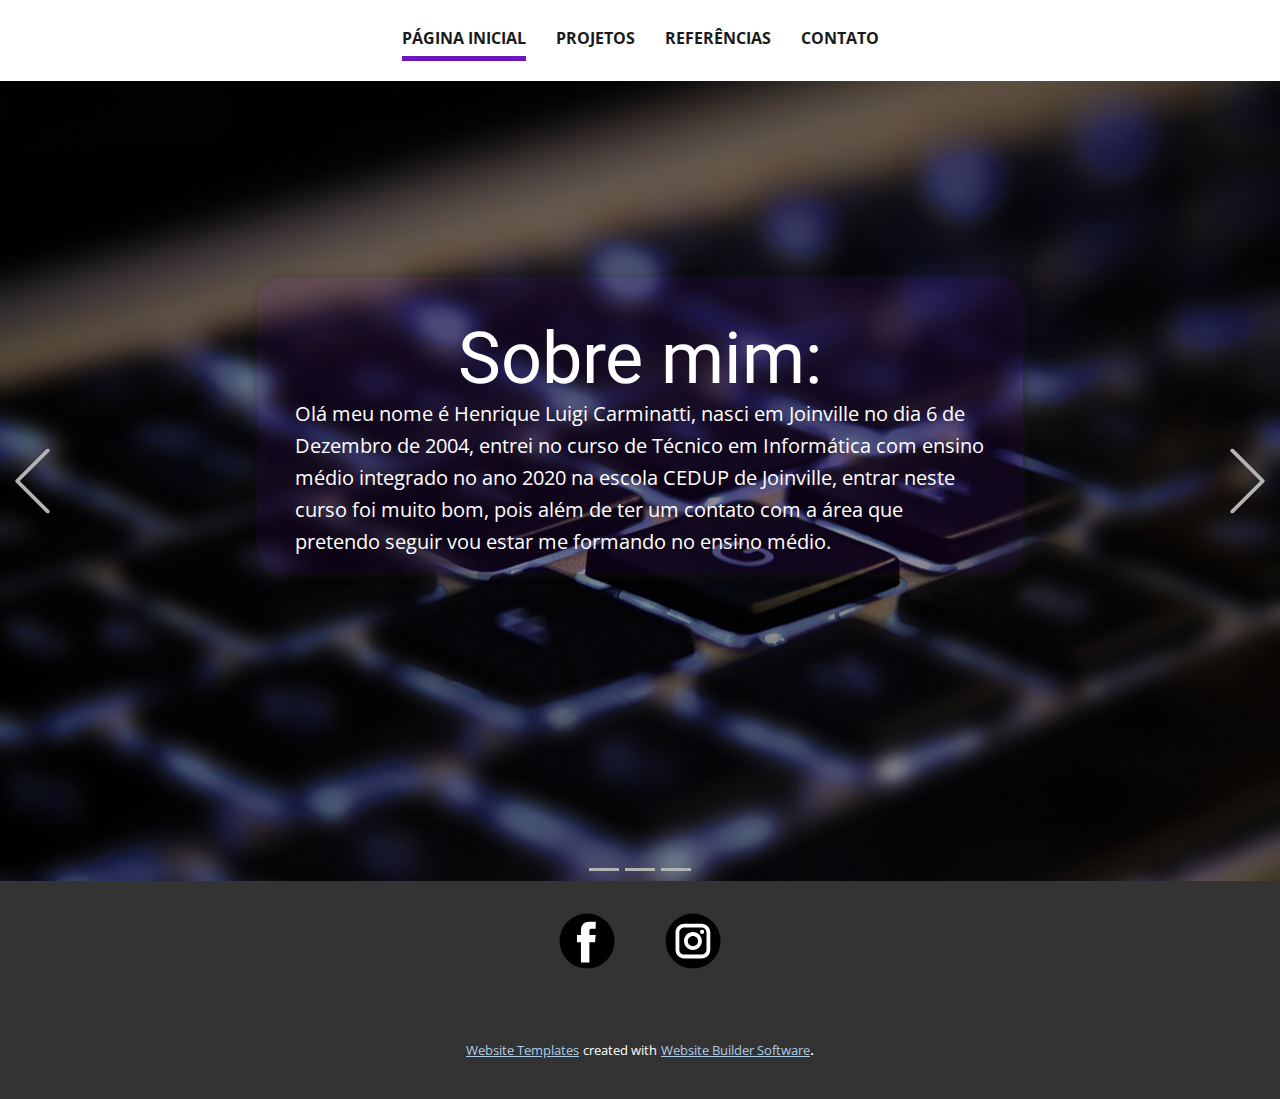
<file: index.html>
<!DOCTYPE html>
<html style="font-size: 16px;" lang="pt"><head>
    <meta name="viewport" content="width=device-width, initial-scale=1.0">
    <meta charset="utf-8">
    <meta name="keywords" content="Sobre mim:, Aonde estudei?, Aonde moro?">
    <meta name="description" content="">
    <title>Página Inicial</title>
    <link rel="stylesheet" href="nicepage.css" media="screen">
<link rel="stylesheet" href="Página-Inicial.css" media="screen">
    <script class="u-script" type="text/javascript" src="jquery.js" defer=""></script>
    <script class="u-script" type="text/javascript" src="nicepage.js" defer=""></script>
    <meta name="generator" content="Nicepage 4.19.3, nicepage.com">
    <link id="u-theme-google-font" rel="stylesheet" href="https://fonts.googleapis.com/css?family=Roboto:100,100i,300,300i,400,400i,500,500i,700,700i,900,900i|Open+Sans:300,300i,400,400i,500,500i,600,600i,700,700i,800,800i">
    
    
    <script type="application/ld+json">{
		"@context": "http://schema.org",
		"@type": "Organization",
		"name": "",
		"sameAs": [
				"https://www.facebook.com/isaac.graper.9",
				"https://www.instagram.com/ilyyzaac/"
		]
}</script>
    <meta name="theme-color" content="#478ac9">
    <meta property="og:title" content="Página Inicial">
    <meta property="og:type" content="website">
  </head>
  <body data-home-page="Página-Inicial.html" data-home-page-title="Página Inicial" class="u-body u-xl-mode" data-lang="pt"><header class="u-clearfix u-header u-header" id="sec-ac06"><div class="u-clearfix u-sheet u-valign-middle u-sheet-1">
        <nav class="u-menu u-menu-one-level u-offcanvas u-menu-1">
          <div class="menu-collapse" style="font-size: 1rem; letter-spacing: 0px; font-weight: 700; text-transform: uppercase;">
            <a class="u-button-style u-custom-active-border-color u-custom-border u-custom-border-color u-custom-borders u-custom-hover-border-color u-custom-left-right-menu-spacing u-custom-padding-bottom u-custom-text-active-color u-custom-text-color u-custom-text-hover-color u-custom-top-bottom-menu-spacing u-nav-link u-text-active-palette-1-base u-text-hover-palette-2-base" href="#">
              <svg class="u-svg-link" viewBox="0 0 24 24"><use xmlns:xlink="http://www.w3.org/1999/xlink" xlink:href="#menu-hamburger"></use></svg>
              <svg class="u-svg-content" version="1.1" id="menu-hamburger" viewBox="0 0 16 16" x="0px" y="0px" xmlns:xlink="http://www.w3.org/1999/xlink" xmlns="http://www.w3.org/2000/svg"><g><rect y="1" width="16" height="2"></rect><rect y="7" width="16" height="2"></rect><rect y="13" width="16" height="2"></rect>
</g></svg>
            </a>
          </div>
          <div class="u-custom-menu u-nav-container">
            <ul class="u-nav u-spacing-30 u-unstyled u-nav-1"><li class="u-nav-item"><a class="u-border-5 u-border-active-custom-color-2 u-border-hover-custom-color-2 u-border-no-left u-border-no-right u-border-no-top u-button-style u-nav-link u-text-active-grey-90 u-text-grey-90 u-text-hover-grey-90" href="Página-Inicial.html" style="padding: 10px 0px;">Página Inicial</a>
</li><li class="u-nav-item"><a class="u-border-5 u-border-active-custom-color-2 u-border-hover-custom-color-2 u-border-no-left u-border-no-right u-border-no-top u-button-style u-nav-link u-text-active-grey-90 u-text-grey-90 u-text-hover-grey-90" href="Projetos.html" style="padding: 10px 0px;">Projetos</a>
</li><li class="u-nav-item"><a class="u-border-5 u-border-active-custom-color-2 u-border-hover-custom-color-2 u-border-no-left u-border-no-right u-border-no-top u-button-style u-nav-link u-text-active-grey-90 u-text-grey-90 u-text-hover-grey-90" href="Referências.html" style="padding: 10px 0px;">Referências</a>
</li><li class="u-nav-item"><a class="u-border-5 u-border-active-custom-color-2 u-border-hover-custom-color-2 u-border-no-left u-border-no-right u-border-no-top u-button-style u-nav-link u-text-active-grey-90 u-text-grey-90 u-text-hover-grey-90" href="Contato.html" style="padding: 10px 0px;">Contato</a>
</li></ul>
          </div>
          <div class="u-custom-menu u-nav-container-collapse">
            <div class="u-black u-container-style u-inner-container-layout u-opacity u-opacity-95 u-sidenav">
              <div class="u-inner-container-layout u-sidenav-overflow">
                <div class="u-menu-close"></div>
                <ul class="u-align-center u-nav u-popupmenu-items u-unstyled u-nav-2"><li class="u-nav-item"><a class="u-button-style u-nav-link" href="Página-Inicial.html">Página Inicial</a>
</li><li class="u-nav-item"><a class="u-button-style u-nav-link" href="Projetos.html">Projetos</a>
</li><li class="u-nav-item"><a class="u-button-style u-nav-link" href="Referências.html">Referências</a>
</li><li class="u-nav-item"><a class="u-button-style u-nav-link" href="Contato.html">Contato</a>
</li></ul>
              </div>
            </div>
            <div class="u-black u-menu-overlay u-opacity u-opacity-70"></div>
          </div>
        </nav>
      </div></header>
    <section class="u-carousel u-slide u-block-dad3-1" id="carousel_ca0e" data-interval="5000" data-u-ride="carousel">
      <ol class="u-absolute-hcenter u-carousel-indicators u-block-dad3-2">
        <li data-u-target="#carousel_ca0e" class="u-active u-grey-30" data-u-slide-to="0"></li>
        <li data-u-target="#carousel_ca0e" class="u-grey-30" data-u-slide-to="1"></li>
        <li data-u-target="#carousel_ca0e" class="u-grey-30" data-u-slide-to="2"></li>
      </ol>
      <div class="u-carousel-inner" role="listbox">
        <div class="u-active u-align-center u-carousel-item u-clearfix u-image u-shading u-section-1-1" src="" data-image-width="1280" data-image-height="853">
          <div class="u-clearfix u-sheet u-valign-middle-xs u-sheet-1">
            <div class="u-container-style u-custom-color-2 u-expanded-width-xs u-group u-opacity u-opacity-10 u-radius-25 u-shape-round u-group-1">
              <div class="u-container-layout u-container-layout-1">
                <h1 class="u-text u-text-default u-title u-text-1">Sobre mim:</h1>
                <p class="u-align-justify-xs u-large-text u-text u-text-variant u-text-2">Olá meu nome é Henrique Luigi Carminatti, nasci em Joinville no dia 6 de Dezembro de 2004, entrei no curso de Técnico em Informática com ensino médio integrado no ano 2020 na escola CEDUP de Joinville, entrar neste curso foi muito bom, pois além de ter um contato com a área que pretendo seguir vou estar me formando no ensino médio.</p>
              </div>
            </div>
          </div>
        </div>
        <div class="u-align-center u-carousel-item u-clearfix u-image u-shading u-section-1-2" src="" data-image-width="1280" data-image-height="854">
          <div class="u-clearfix u-sheet u-valign-middle-xs u-sheet-1">
            <div class="u-container-style u-group u-opacity u-opacity-15 u-palette-1-dark-1 u-radius-25 u-shape-round u-group-1">
              <div class="u-container-layout u-container-layout-1">
                <h1 class="u-text u-text-default u-title u-text-1">Aonde estudei?</h1>
                <p class="u-align-justify-xs u-large-text u-text u-text-variant u-text-2">Atualmente estou cursando Informática na escola técnica CEDUP, com término previsto para dezembro de 2022, onde logo após o término pretendo continuar seguindo na área.</p>
              </div>
            </div>
          </div>
        </div>
        <div class="u-align-center u-carousel-item u-clearfix u-image u-shading u-section-1-3" src="" data-image-width="1280" data-image-height="854">
          <div class="u-clearfix u-sheet u-sheet-1">
            <div class="u-container-style u-group u-opacity u-opacity-10 u-palette-3-dark-1 u-radius-25 u-shape-round u-group-1">
              <div class="u-container-layout u-container-layout-1">
                <h1 class="u-text u-text-default u-title u-text-1">Aonde moro?</h1>
                <p class="u-align-justify-xs u-large-text u-text u-text-variant u-text-2"> Atualmente resido no Brasil, na cidade de Joinville - Santa Catarina, no bairro Jarivatuba.</p>
              </div>
            </div>
          </div>
        </div>
      </div>
      <a class="u-absolute-vcenter u-carousel-control u-carousel-control-prev u-text-grey-30 u-block-dad3-3" href="#carousel_ca0e" role="button" data-u-slide="prev">
        <span aria-hidden="true">
          <svg class="u-svg-link" viewBox="0 0 477.175 477.175"><path d="M145.188,238.575l215.5-215.5c5.3-5.3,5.3-13.8,0-19.1s-13.8-5.3-19.1,0l-225.1,225.1c-5.3,5.3-5.3,13.8,0,19.1l225.1,225
                    c2.6,2.6,6.1,4,9.5,4s6.9-1.3,9.5-4c5.3-5.3,5.3-13.8,0-19.1L145.188,238.575z"></path></svg>
        </span>
        <span class="sr-only">Previous</span>
      </a>
      <a class="u-absolute-vcenter u-carousel-control u-carousel-control-next u-text-grey-30 u-block-dad3-4" href="#carousel_ca0e" role="button" data-u-slide="next">
        <span aria-hidden="true">
          <svg class="u-svg-link" viewBox="0 0 477.175 477.175"><path d="M360.731,229.075l-225.1-225.1c-5.3-5.3-13.8-5.3-19.1,0s-5.3,13.8,0,19.1l215.5,215.5l-215.5,215.5
                    c-5.3,5.3-5.3,13.8,0,19.1c2.6,2.6,6.1,4,9.5,4c3.4,0,6.9-1.3,9.5-4l225.1-225.1C365.931,242.875,365.931,234.275,360.731,229.075z"></path></svg>
        </span>
        <span class="sr-only">Próximo</span>
      </a>
    </section>
    
    
    <footer class="u-align-center u-clearfix u-footer u-grey-80 u-footer" id="sec-5b18"><div class="u-align-left u-clearfix u-sheet u-valign-middle u-sheet-1">
        <div class="u-social-icons u-spacing-50 u-social-icons-1">
          <a class="u-social-url" title="facebook" target="_blank" href="https://www.facebook.com/henriquelc2018/"><span class="u-icon u-social-facebook u-social-icon u-text-black u-icon-1"><svg class="u-svg-link" preserveAspectRatio="xMidYMin slice" viewBox="0 0 112 112" style=""><use xmlns:xlink="http://www.w3.org/1999/xlink" xlink:href="#svg-17f6"></use></svg><svg class="u-svg-content" viewBox="0 0 112 112" x="0" y="0" id="svg-17f6"><circle fill="currentColor" cx="56.1" cy="56.1" r="55"></circle><path fill="#FFFFFF" d="M73.5,31.6h-9.1c-1.4,0-3.6,0.8-3.6,3.9v8.5h12.6L72,58.3H60.8v40.8H43.9V58.3h-8V43.9h8v-9.2
c0-6.7,3.1-17,17-17h12.5v13.9H73.5z"></path></svg></span>
          </a>
          <a class="u-social-url" title="instagram" target="_blank" href="https://www.instagram.com/henri.carminatti/"><span class="u-icon u-social-icon u-social-instagram u-text-black u-icon-2"><svg class="u-svg-link" preserveAspectRatio="xMidYMin slice" viewBox="0 0 112 112" style=""><use xmlns:xlink="http://www.w3.org/1999/xlink" xlink:href="#svg-9fa8"></use></svg><svg class="u-svg-content" viewBox="0 0 112 112" x="0" y="0" id="svg-9fa8"><circle fill="currentColor" cx="56.1" cy="56.1" r="55"></circle><path fill="#FFFFFF" d="M55.9,38.2c-9.9,0-17.9,8-17.9,17.9C38,66,46,74,55.9,74c9.9,0,17.9-8,17.9-17.9C73.8,46.2,65.8,38.2,55.9,38.2
z M55.9,66.4c-5.7,0-10.3-4.6-10.3-10.3c-0.1-5.7,4.6-10.3,10.3-10.3c5.7,0,10.3,4.6,10.3,10.3C66.2,61.8,61.6,66.4,55.9,66.4z"></path><path fill="#FFFFFF" d="M74.3,33.5c-2.3,0-4.2,1.9-4.2,4.2s1.9,4.2,4.2,4.2s4.2-1.9,4.2-4.2S76.6,33.5,74.3,33.5z"></path><path fill="#FFFFFF" d="M73.1,21.3H38.6c-9.7,0-17.5,7.9-17.5,17.5v34.5c0,9.7,7.9,17.6,17.5,17.6h34.5c9.7,0,17.5-7.9,17.5-17.5V38.8
C90.6,29.1,82.7,21.3,73.1,21.3z M83,73.3c0,5.5-4.5,9.9-9.9,9.9H38.6c-5.5,0-9.9-4.5-9.9-9.9V38.8c0-5.5,4.5-9.9,9.9-9.9h34.5
c5.5,0,9.9,4.5,9.9,9.9V73.3z"></path></svg></span>
          </a>
        </div>
      </div></footer>
    <section class="u-backlink u-clearfix u-grey-80">
      <a class="u-link" href="https://nicepage.com/website-templates" target="_blank">
        <span>Website Templates</span>
      </a>
      <p class="u-text">
        <span>created with</span>
      </p>
      <a class="u-link" href="" target="_blank">
        <span>Website Builder Software</span>
      </a>. 
    </section>
  
</body>
</html>
</file>
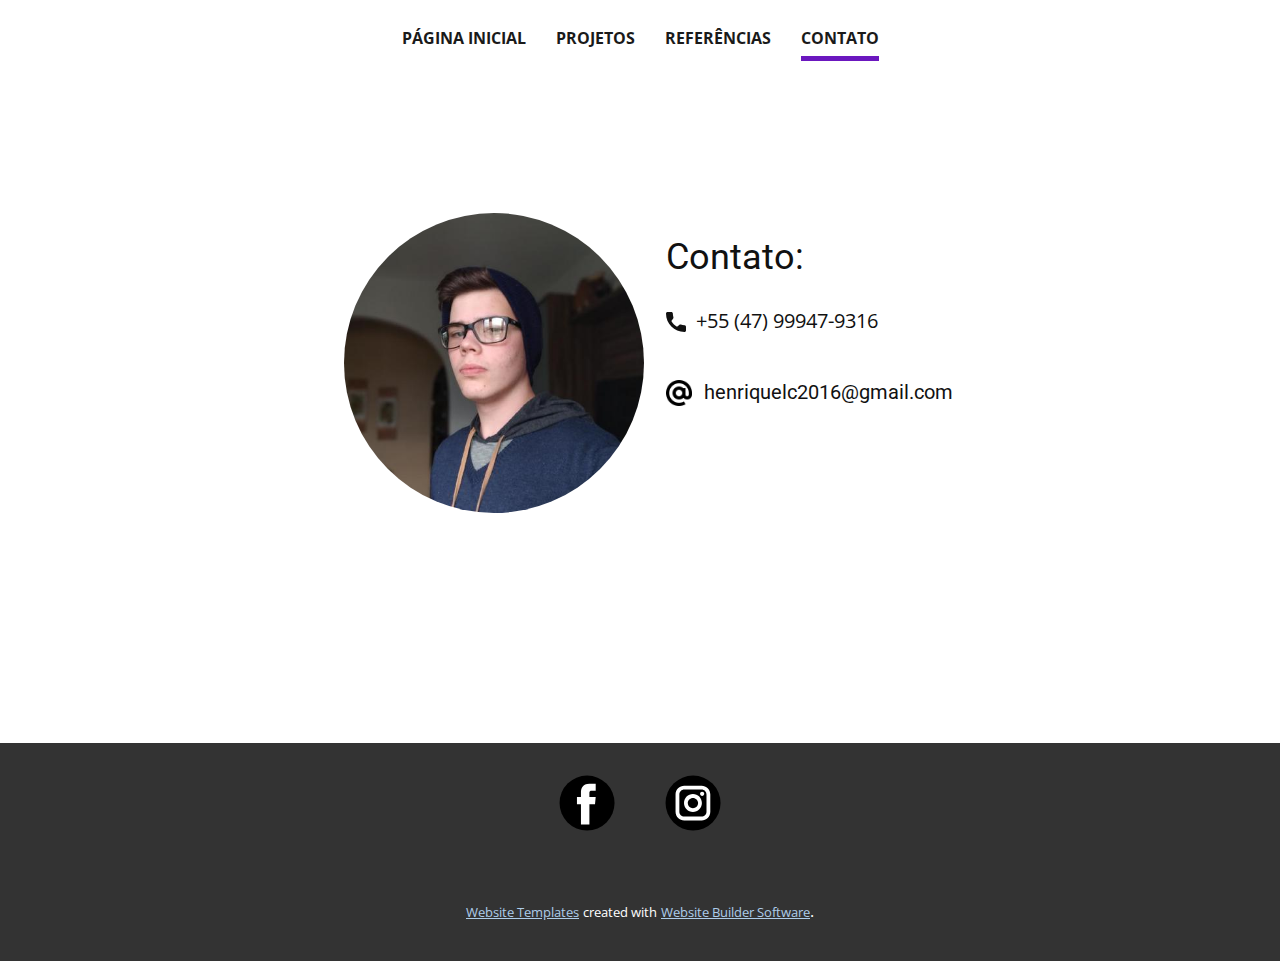
<file: Contato.html>
<!DOCTYPE html>
<html style="font-size: 16px;" lang="pt"><head>
    <meta name="viewport" content="width=device-width, initial-scale=1.0">
    <meta charset="utf-8">
    <meta name="keywords" content="Contato:">
    <meta name="description" content="">
    <title>Contato</title>
    <link rel="stylesheet" href="nicepage.css" media="screen">
<link rel="stylesheet" href="Contato.css" media="screen">
    <script class="u-script" type="text/javascript" src="jquery.js" defer=""></script>
    <script class="u-script" type="text/javascript" src="nicepage.js" defer=""></script>
    <meta name="generator" content="Nicepage 4.19.3, nicepage.com">
    <link id="u-theme-google-font" rel="stylesheet" href="https://fonts.googleapis.com/css?family=Roboto:100,100i,300,300i,400,400i,500,500i,700,700i,900,900i|Open+Sans:300,300i,400,400i,500,500i,600,600i,700,700i,800,800i">
    
    
    <script type="application/ld+json">{
		"@context": "http://schema.org",
		"@type": "Organization",
		"name": "",
		"sameAs": [
				"https://www.facebook.com/isaac.graper.9",
				"https://www.instagram.com/ilyyzaac/"
		]
}</script>
    <meta name="theme-color" content="#478ac9">
    <meta property="og:title" content="Contato">
    <meta property="og:type" content="website">
  </head>
  <body class="u-body u-xl-mode" data-lang="pt"><header class="u-clearfix u-header u-header" id="sec-ac06"><div class="u-clearfix u-sheet u-valign-middle u-sheet-1">
        <nav class="u-menu u-menu-one-level u-offcanvas u-menu-1">
          <div class="menu-collapse" style="font-size: 1rem; letter-spacing: 0px; font-weight: 700; text-transform: uppercase;">
            <a class="u-button-style u-custom-active-border-color u-custom-border u-custom-border-color u-custom-borders u-custom-hover-border-color u-custom-left-right-menu-spacing u-custom-padding-bottom u-custom-text-active-color u-custom-text-color u-custom-text-hover-color u-custom-top-bottom-menu-spacing u-nav-link u-text-active-palette-1-base u-text-hover-palette-2-base" href="#">
              <svg class="u-svg-link" viewBox="0 0 24 24"><use xmlns:xlink="http://www.w3.org/1999/xlink" xlink:href="#menu-hamburger"></use></svg>
              <svg class="u-svg-content" version="1.1" id="menu-hamburger" viewBox="0 0 16 16" x="0px" y="0px" xmlns:xlink="http://www.w3.org/1999/xlink" xmlns="http://www.w3.org/2000/svg"><g><rect y="1" width="16" height="2"></rect><rect y="7" width="16" height="2"></rect><rect y="13" width="16" height="2"></rect>
</g></svg>
            </a>
          </div>
          <div class="u-custom-menu u-nav-container">
            <ul class="u-nav u-spacing-30 u-unstyled u-nav-1"><li class="u-nav-item"><a class="u-border-5 u-border-active-custom-color-2 u-border-hover-custom-color-2 u-border-no-left u-border-no-right u-border-no-top u-button-style u-nav-link u-text-active-grey-90 u-text-grey-90 u-text-hover-grey-90" href="index.html" style="padding: 10px 0px;">Página Inicial</a>
</li><li class="u-nav-item"><a class="u-border-5 u-border-active-custom-color-2 u-border-hover-custom-color-2 u-border-no-left u-border-no-right u-border-no-top u-button-style u-nav-link u-text-active-grey-90 u-text-grey-90 u-text-hover-grey-90" href="Projetos.html" style="padding: 10px 0px;">Projetos</a>
</li><li class="u-nav-item"><a class="u-border-5 u-border-active-custom-color-2 u-border-hover-custom-color-2 u-border-no-left u-border-no-right u-border-no-top u-button-style u-nav-link u-text-active-grey-90 u-text-grey-90 u-text-hover-grey-90" href="Referências.html" style="padding: 10px 0px;">Referências</a>
</li><li class="u-nav-item"><a class="u-border-5 u-border-active-custom-color-2 u-border-hover-custom-color-2 u-border-no-left u-border-no-right u-border-no-top u-button-style u-nav-link u-text-active-grey-90 u-text-grey-90 u-text-hover-grey-90" href="Contato.html" style="padding: 10px 0px;">Contato</a>
</li></ul>
          </div>
          <div class="u-custom-menu u-nav-container-collapse">
            <div class="u-black u-container-style u-inner-container-layout u-opacity u-opacity-95 u-sidenav">
              <div class="u-inner-container-layout u-sidenav-overflow">
                <div class="u-menu-close"></div>
                <ul class="u-align-center u-nav u-popupmenu-items u-unstyled u-nav-2"><li class="u-nav-item"><a class="u-button-style u-nav-link" href="Página-Inicial.html">Página Inicial</a>
</li><li class="u-nav-item"><a class="u-button-style u-nav-link" href="Projetos.html">Projetos</a>
</li><li class="u-nav-item"><a class="u-button-style u-nav-link" href="Referências.html">Referências</a>
</li><li class="u-nav-item"><a class="u-button-style u-nav-link" href="Contato.html">Contato</a>
</li></ul>
              </div>
            </div>
            <div class="u-black u-menu-overlay u-opacity u-opacity-70"></div>
          </div>
        </nav>
      </div></header>
    <section class="u-clearfix u-section-1" id="sec-8177">
      <div class="u-clearfix u-sheet u-sheet-1">
        <div class="u-clearfix u-expanded-width u-gutter-0 u-layout-wrap u-layout-wrap-1">
          <div class="u-layout">
            <div class="u-layout-row">
              <div class="u-align-center u-container-style u-layout-cell u-left-cell u-size-23 u-layout-cell-1">
                <div class="u-container-layout u-valign-middle u-container-layout-1"></div>
              </div>
              <div class="u-align-left u-container-style u-layout-cell u-right-cell u-size-37 u-layout-cell-2">
                <div class="u-container-layout u-container-layout-2">
                  <div alt="" class="u-image u-image-circle u-image-1" src="" data-image-width="1080" data-image-height="1080"></div>
                  <h2 class="u-text u-text-default u-text-1">Contato:</h2>
                  <a href="https://nicepage.com/c/tiles-website-templates" class="u-active-none u-bottom-left-radius-0 u-bottom-right-radius-0 u-btn u-btn-rectangle u-button-style u-hover-none u-none u-radius-0 u-top-left-radius-0 u-top-right-radius-0 u-btn-1"><span class="u-icon"><svg class="u-svg-content" viewBox="0 0 405.333 405.333" x="0px" y="0px" style="width: 1em; height: 1em;"><path d="M373.333,266.88c-25.003,0-49.493-3.904-72.704-11.563c-11.328-3.904-24.192-0.896-31.637,6.699l-46.016,34.752    c-52.8-28.181-86.592-61.952-114.389-114.368l33.813-44.928c8.512-8.512,11.563-20.971,7.915-32.64    C142.592,81.472,138.667,56.96,138.667,32c0-17.643-14.357-32-32-32H32C14.357,0,0,14.357,0,32    c0,205.845,167.488,373.333,373.333,373.333c17.643,0,32-14.357,32-32V298.88C405.333,281.237,390.976,266.88,373.333,266.88z"></path></svg><img></span>&nbsp; +55 (47) 99947-9316
                  </a>
                  <h4 class="u-text u-text-default-lg u-text-default-md u-text-default-xl u-text-2">henriquelc2016@gmail.com</h4> <span class="u-file-icon u-icon u-icon-2"><img src="images/2089136.png" alt=""></span>
                </div>
              </div>
            </div>
          </div>
        </div>
      </div>
    </section>
    
    
    <footer class="u-align-center u-clearfix u-footer u-grey-80 u-footer" id="sec-5b18"><div class="u-align-left u-clearfix u-sheet u-valign-middle u-sheet-1">
        <div class="u-social-icons u-spacing-50 u-social-icons-1">
          <a class="u-social-url" title="facebook" target="_blank" href="https://www.facebook.com/henriquelc2018/"><span class="u-icon u-social-facebook u-social-icon u-text-black u-icon-1"><svg class="u-svg-link" preserveAspectRatio="xMidYMin slice" viewBox="0 0 112 112" style=""><use xmlns:xlink="http://www.w3.org/1999/xlink" xlink:href="#svg-17f6"></use></svg><svg class="u-svg-content" viewBox="0 0 112 112" x="0" y="0" id="svg-17f6"><circle fill="currentColor" cx="56.1" cy="56.1" r="55"></circle><path fill="#FFFFFF" d="M73.5,31.6h-9.1c-1.4,0-3.6,0.8-3.6,3.9v8.5h12.6L72,58.3H60.8v40.8H43.9V58.3h-8V43.9h8v-9.2
c0-6.7,3.1-17,17-17h12.5v13.9H73.5z"></path></svg></span>
          </a>
          <a class="u-social-url" title="instagram" target="_blank" href="https://www.instagram.com/henri.carminatti/"><span class="u-icon u-social-icon u-social-instagram u-text-black u-icon-2"><svg class="u-svg-link" preserveAspectRatio="xMidYMin slice" viewBox="0 0 112 112" style=""><use xmlns:xlink="http://www.w3.org/1999/xlink" xlink:href="#svg-9fa8"></use></svg><svg class="u-svg-content" viewBox="0 0 112 112" x="0" y="0" id="svg-9fa8"><circle fill="currentColor" cx="56.1" cy="56.1" r="55"></circle><path fill="#FFFFFF" d="M55.9,38.2c-9.9,0-17.9,8-17.9,17.9C38,66,46,74,55.9,74c9.9,0,17.9-8,17.9-17.9C73.8,46.2,65.8,38.2,55.9,38.2
z M55.9,66.4c-5.7,0-10.3-4.6-10.3-10.3c-0.1-5.7,4.6-10.3,10.3-10.3c5.7,0,10.3,4.6,10.3,10.3C66.2,61.8,61.6,66.4,55.9,66.4z"></path><path fill="#FFFFFF" d="M74.3,33.5c-2.3,0-4.2,1.9-4.2,4.2s1.9,4.2,4.2,4.2s4.2-1.9,4.2-4.2S76.6,33.5,74.3,33.5z"></path><path fill="#FFFFFF" d="M73.1,21.3H38.6c-9.7,0-17.5,7.9-17.5,17.5v34.5c0,9.7,7.9,17.6,17.5,17.6h34.5c9.7,0,17.5-7.9,17.5-17.5V38.8
C90.6,29.1,82.7,21.3,73.1,21.3z M83,73.3c0,5.5-4.5,9.9-9.9,9.9H38.6c-5.5,0-9.9-4.5-9.9-9.9V38.8c0-5.5,4.5-9.9,9.9-9.9h34.5
c5.5,0,9.9,4.5,9.9,9.9V73.3z"></path></svg></span>
          </a>
        </div>
      </div></footer>
    <section class="u-backlink u-clearfix u-grey-80">
      <a class="u-link" href="https://nicepage.com/website-templates" target="_blank">
        <span>Website Templates</span>
      </a>
      <p class="u-text">
        <span>created with</span>
      </p>
      <a class="u-link" href="" target="_blank">
        <span>Website Builder Software</span>
      </a>. 
    </section>
  
</body></html>
</file>
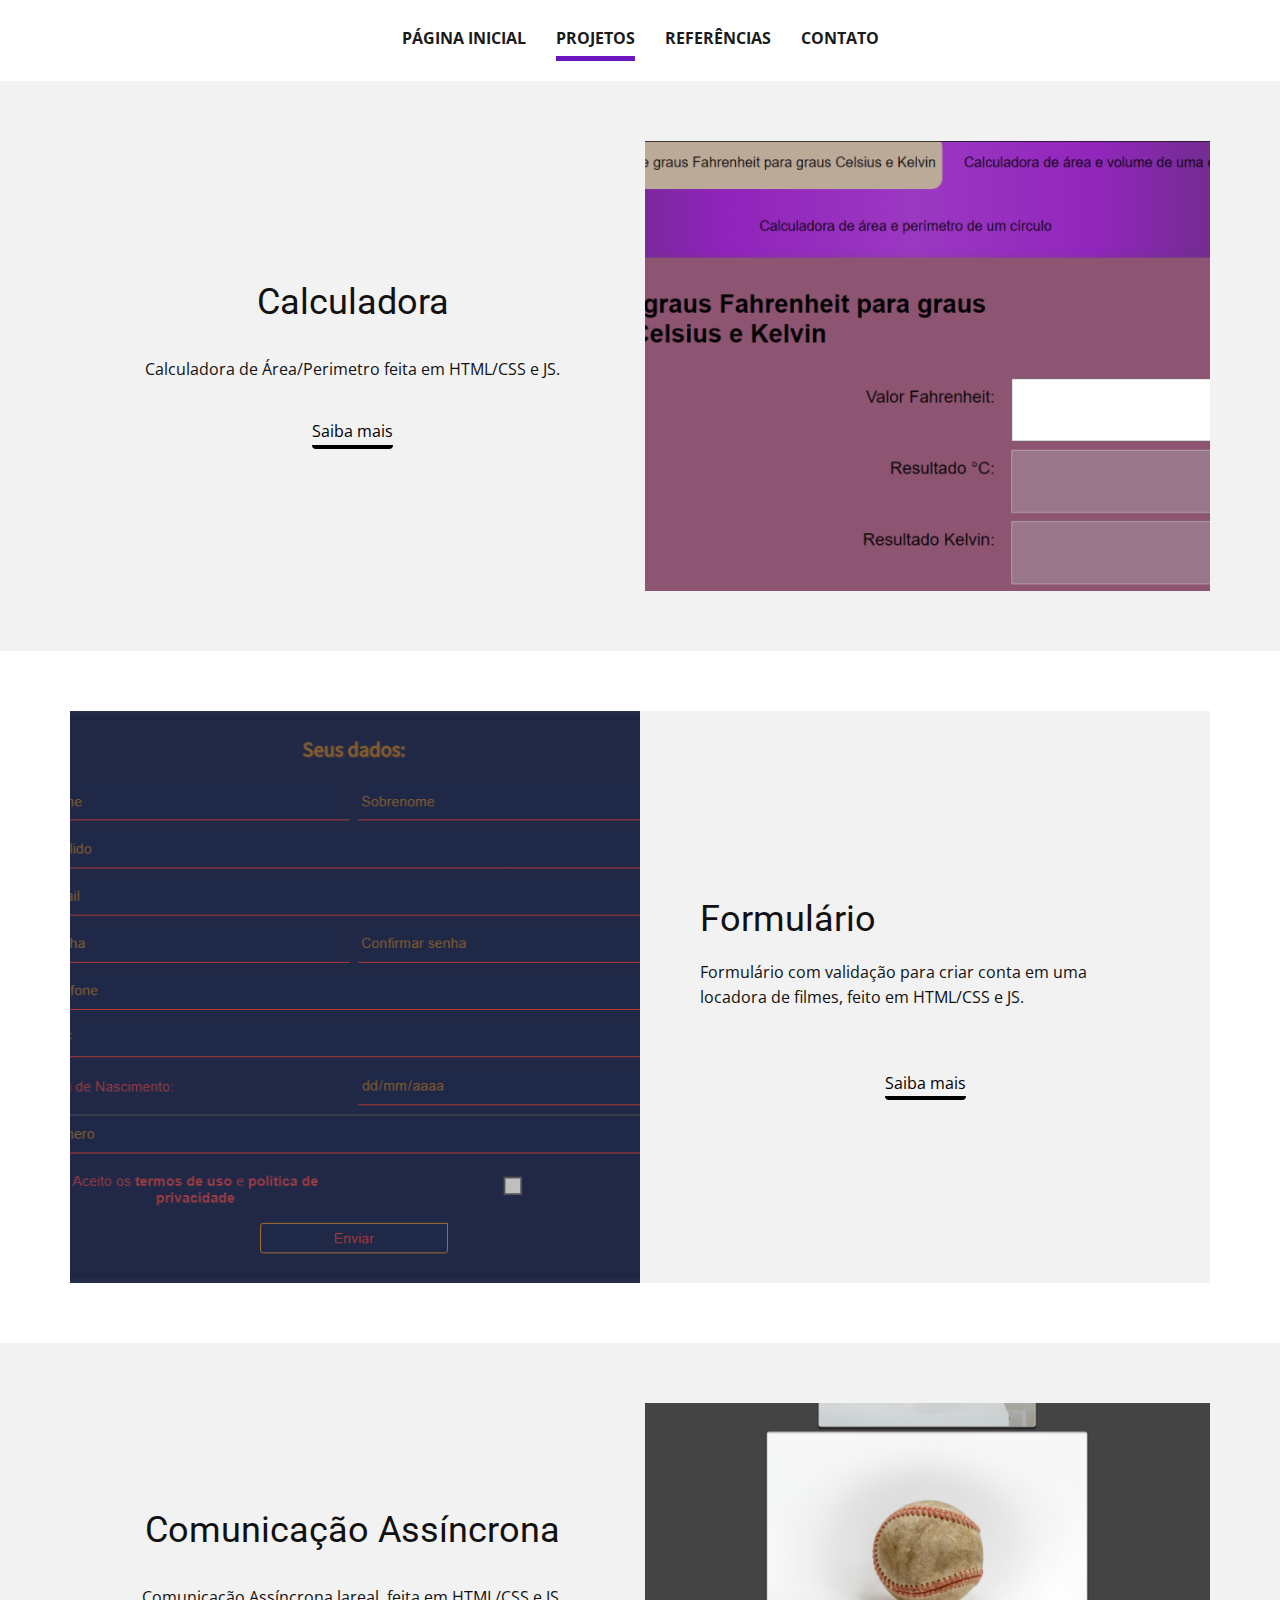
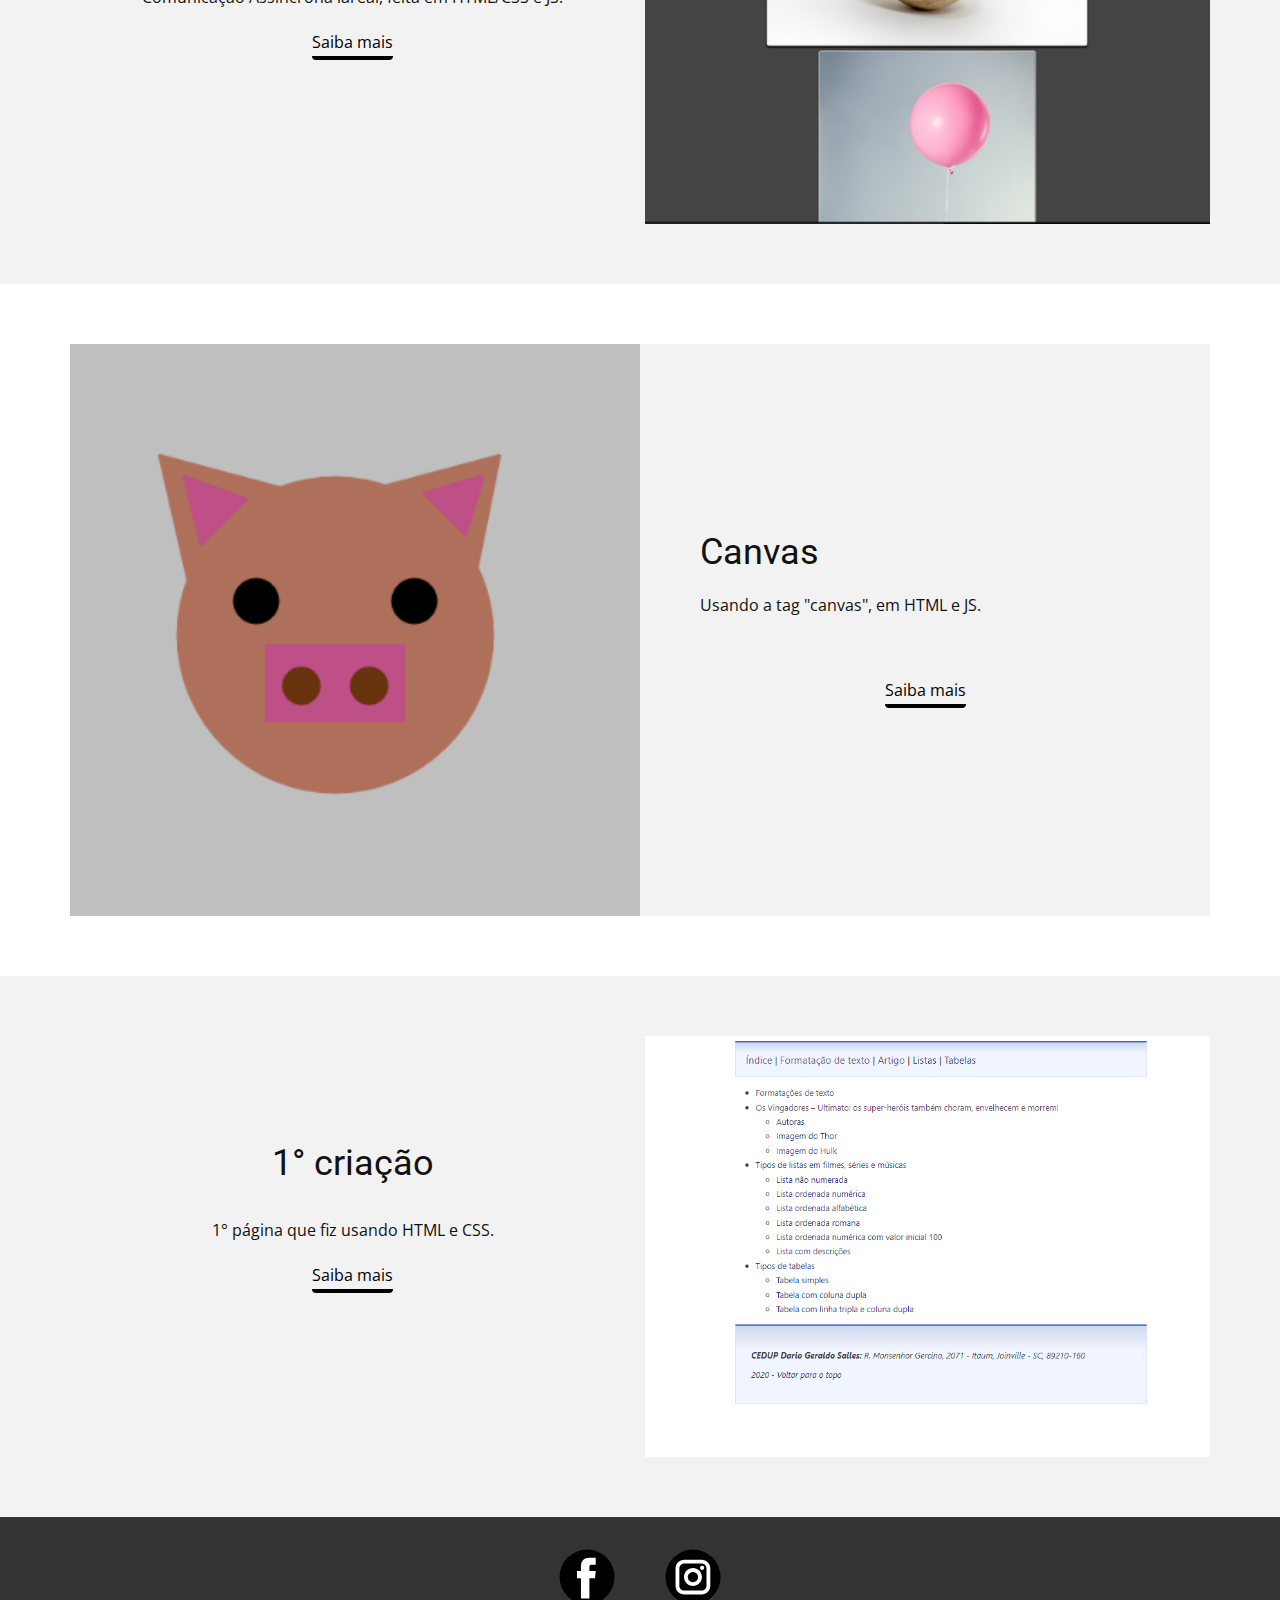
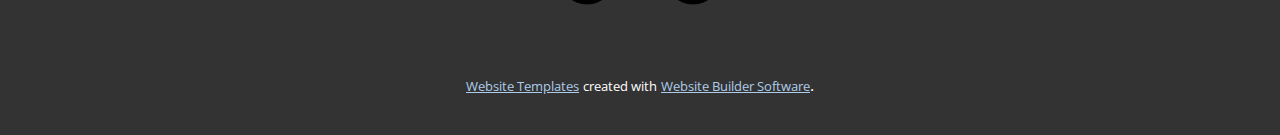
<file: Projetos.html>
<!DOCTYPE html>
<html style="font-size: 16px;" lang="pt"><head>
    <meta name="viewport" content="width=device-width, initial-scale=1.0">
    <meta charset="utf-8">
    <meta name="keywords" content="Calculadora, Formulário, ​Comunicação Assíncrona, Canva, Site Pessoal">
    <meta name="description" content="">
    <title>Projetos</title>
    <link rel="stylesheet" href="nicepage.css" media="screen">
<link rel="stylesheet" href="Projetos.css" media="screen">
    <script class="u-script" type="text/javascript" src="jquery.js" defer=""></script>
    <script class="u-script" type="text/javascript" src="nicepage.js" defer=""></script>
    <meta name="generator" content="Nicepage 4.19.3, nicepage.com">
    <link id="u-theme-google-font" rel="stylesheet" href="https://fonts.googleapis.com/css?family=Roboto:100,100i,300,300i,400,400i,500,500i,700,700i,900,900i|Open+Sans:300,300i,400,400i,500,500i,600,600i,700,700i,800,800i">
    
    
    
    
    
    
    <script type="application/ld+json">{
		"@context": "http://schema.org",
		"@type": "Organization",
		"name": "",
		"sameAs": [
				"https://www.facebook.com/isaac.graper.9",
				"https://www.instagram.com/ilyyzaac/"
		]
}</script>
    <meta name="theme-color" content="#478ac9">
    <meta property="og:title" content="Projetos">
    <meta property="og:type" content="website">
  </head>
  <body class="u-body u-xl-mode" data-lang="pt"><header class="u-clearfix u-header u-header" id="sec-ac06"><div class="u-clearfix u-sheet u-valign-middle u-sheet-1">
        <nav class="u-menu u-menu-one-level u-offcanvas u-menu-1">
          <div class="menu-collapse" style="font-size: 1rem; letter-spacing: 0px; font-weight: 700; text-transform: uppercase;">
            <a class="u-button-style u-custom-active-border-color u-custom-border u-custom-border-color u-custom-borders u-custom-hover-border-color u-custom-left-right-menu-spacing u-custom-padding-bottom u-custom-text-active-color u-custom-text-color u-custom-text-hover-color u-custom-top-bottom-menu-spacing u-nav-link u-text-active-palette-1-base u-text-hover-palette-2-base" href="#">
              <svg class="u-svg-link" viewBox="0 0 24 24"><use xmlns:xlink="http://www.w3.org/1999/xlink" xlink:href="#menu-hamburger"></use></svg>
              <svg class="u-svg-content" version="1.1" id="menu-hamburger" viewBox="0 0 16 16" x="0px" y="0px" xmlns:xlink="http://www.w3.org/1999/xlink" xmlns="http://www.w3.org/2000/svg"><g><rect y="1" width="16" height="2"></rect><rect y="7" width="16" height="2"></rect><rect y="13" width="16" height="2"></rect>
</g></svg>
            </a>
          </div>
          <div class="u-custom-menu u-nav-container">
            <ul class="u-nav u-spacing-30 u-unstyled u-nav-1"><li class="u-nav-item"><a class="u-border-5 u-border-active-custom-color-2 u-border-hover-custom-color-2 u-border-no-left u-border-no-right u-border-no-top u-button-style u-nav-link u-text-active-grey-90 u-text-grey-90 u-text-hover-grey-90" href="index.html" style="padding: 10px 0px;">Página Inicial</a>
</li><li class="u-nav-item"><a class="u-border-5 u-border-active-custom-color-2 u-border-hover-custom-color-2 u-border-no-left u-border-no-right u-border-no-top u-button-style u-nav-link u-text-active-grey-90 u-text-grey-90 u-text-hover-grey-90" href="Projetos.html" style="padding: 10px 0px;">Projetos</a>
</li><li class="u-nav-item"><a class="u-border-5 u-border-active-custom-color-2 u-border-hover-custom-color-2 u-border-no-left u-border-no-right u-border-no-top u-button-style u-nav-link u-text-active-grey-90 u-text-grey-90 u-text-hover-grey-90" href="Referências.html" style="padding: 10px 0px;">Referências</a>
</li><li class="u-nav-item"><a class="u-border-5 u-border-active-custom-color-2 u-border-hover-custom-color-2 u-border-no-left u-border-no-right u-border-no-top u-button-style u-nav-link u-text-active-grey-90 u-text-grey-90 u-text-hover-grey-90" href="Contato.html" style="padding: 10px 0px;">Contato</a>
</li></ul>
          </div>
          <div class="u-custom-menu u-nav-container-collapse">
            <div class="u-black u-container-style u-inner-container-layout u-opacity u-opacity-95 u-sidenav">
              <div class="u-inner-container-layout u-sidenav-overflow">
                <div class="u-menu-close"></div>
                <ul class="u-align-center u-nav u-popupmenu-items u-unstyled u-nav-2"><li class="u-nav-item"><a class="u-button-style u-nav-link" href="Página-Inicial.html">Página Inicial</a>
</li><li class="u-nav-item"><a class="u-button-style u-nav-link" href="Projetos.html">Projetos</a>
</li><li class="u-nav-item"><a class="u-button-style u-nav-link" href="Referências.html">Referências</a>
</li><li class="u-nav-item"><a class="u-button-style u-nav-link" href="Contato.html">Contato</a>
</li></ul>
              </div>
            </div>
            <div class="u-black u-menu-overlay u-opacity u-opacity-70"></div>
          </div>
        </nav>
      </div></header>
    <section class="u-clearfix u-grey-5 u-section-1" id="sec-e6f2">
      <div class="u-clearfix u-sheet u-sheet-1">
        <div class="u-clearfix u-expanded-width u-gutter-10 u-layout-wrap u-layout-wrap-1">
          <div class="u-layout" >
            <div class="u-layout-row" >
              <div class="u-container-style u-layout-cell u-left-cell u-size-30 u-size-xs-60 u-layout-cell-1" src="">
                <div class="u-container-layout u-valign-middle u-container-layout-1">
                  <h2 class="u-align-center u-text u-text-default u-text-1">Calculadora<br>
                  </h2>
                  <p class="u-align-center u-text u-text-2">Calculadora de Área/Perimetro feita em HTML/CSS e JS.</p>
                  <a href="https://tryingchange.github.io/conversor-calculadora.github.io/" class="u-active-none u-border-4 u-border-active-custom-color-2 u-border-black u-border-hover-custom-color-2 u-border-no-left u-border-no-right u-border-no-top u-btn u-btn-round u-button-style u-hover-none u-none u-radius-4 u-text-black u-text-hover-black u-btn-1">Saiba mais</a>
                </div>
              </div>
              <div class="u-align-center u-container-style u-image u-layout-cell u-right-cell u-size-30 u-size-xs-60 u-image-1" src="" data-image-width="1280" data-image-height="754">
                <div class="u-container-layout u-valign-middle u-container-layout-2" src=""></div>
              </div>
            </div>
          </div>
        </div>
      </div>
    </section>
    <section class="u-clearfix u-section-2" id="sec-24d7">
      <div class="u-clearfix u-sheet u-sheet-1">
        <div class="u-clearfix u-expanded-width u-gutter-0 u-layout-wrap u-layout-wrap-1">
          <div class="u-layout" >
            <div class="u-layout-row" >
              <div class="u-align-left u-container-style u-image u-layout-cell u-left-cell u-shading u-size-30 u-size-xs-60 u-image-1" src="" data-image-width="1280" data-image-height="1280">
                <div class="u-container-layout u-container-layout-1" src=""></div>
              </div>
              <div class="u-align-left u-container-style u-grey-5 u-layout-cell u-right-cell u-size-30 u-size-xs-60 u-layout-cell-2">
                <div class="u-container-layout u-container-layout-2">
                  <h2 class="u-text u-text-default u-text-1">Formulário</h2>
                  <p class="u-text u-text-2">Formulário com validação para criar conta em uma locadora de filmes, feito em HTML/CSS e JS.</p>
                  <a href="https://tryingchange.github.io/validacao_fomulario.github.io/" class="u-active-none u-border-4 u-border-active-custom-color-2 u-border-black u-border-hover-custom-color-2 u-border-no-left u-border-no-right u-border-no-top u-btn u-btn-round u-button-style u-hover-none u-none u-radius-4 u-text-black u-text-hover-black u-btn-1">Saiba mais</a>
                </div>
              </div>
            </div>
          </div>
        </div>
      </div>
    </section>
    <section class="u-clearfix u-grey-5 u-section-3" id="sec-1157">
      <div class="u-clearfix u-sheet u-sheet-1">
        <div class="u-clearfix u-expanded-width u-gutter-10 u-layout-wrap u-layout-wrap-1">
          <div class="u-layout" >
            <div class="u-layout-row" >
              <div class="u-container-style u-layout-cell u-left-cell u-size-30 u-size-xs-60 u-layout-cell-1" src="">
                <div class="u-container-layout u-container-layout-1">
                  <h2 class="u-align-center u-text u-text-default u-text-1">Comunicação Assíncrona</h2>
                  <p class="u-align-center u-text u-text-2"> Comunicação Assíncrona lareal, feita em HTML/CSS e JS.</p>
                  <a href="https://tryingchange.github.io/xhr_static.github.io/" class="u-active-none u-border-4 u-border-active-custom-color-2 u-border-black u-border-hover-custom-color-2 u-border-no-left u-border-no-right u-border-no-top u-btn u-btn-round u-button-style u-hover-none u-none u-radius-4 u-text-black u-text-hover-black u-btn-1">Saiba mais</a>
                </div>
              </div>
              <div class="u-align-center u-container-style u-image u-layout-cell u-right-cell u-size-30 u-size-xs-60 u-image-1" src="" data-image-width="1280" data-image-height="853">
                <div class="u-container-layout u-valign-middle u-container-layout-2" src=""></div>
              </div>
            </div>
          </div>
        </div>
      </div>
    </section>
    <section class="u-clearfix u-section-4" id="sec-76e3">
      <div class="u-clearfix u-sheet u-sheet-1">
        <div class="u-clearfix u-expanded-width u-gutter-0 u-layout-wrap u-layout-wrap-1">
          <div class="u-layout" >
            <div class="u-layout-row" >
              <div class="u-align-left u-container-style u-image u-layout-cell u-left-cell u-shading u-size-30 u-size-xs-60 u-image-1" src="" data-image-width="1280" data-image-height="720">
                <div class="u-container-layout u-container-layout-1" src=""></div>
              </div>
              <div class="u-align-left u-container-style u-grey-5 u-layout-cell u-right-cell u-size-30 u-size-xs-60 u-layout-cell-2">
                <div class="u-container-layout u-container-layout-2">
                  <h2 class="u-text u-text-default u-text-1">Canvas</h2>
                  <p class="u-text u-text-2">Usando a tag "canvas", em HTML e JS.</p>
                  <a href="https://tryingchange.github.io/a_pig_with_canv.github.io/" class="u-active-none u-border-4 u-border-active-custom-color-2 u-border-black u-border-hover-custom-color-2 u-border-no-left u-border-no-right u-border-no-top u-btn u-btn-round u-button-style u-hover-none u-none u-radius-4 u-text-black u-text-hover-black u-btn-1">Saiba mais</a>
                </div>
              </div>
            </div>
          </div>
        </div>
      </div>
    </section>
    <section class="u-clearfix u-grey-5 u-section-5" id="sec-dc02">
      <div class="u-clearfix u-sheet u-sheet-1">
        <div class="u-clearfix u-expanded-width u-gutter-10 u-layout-wrap u-layout-wrap-1">
          <div class="u-layout" >
            <div class="u-layout-row" >
              <div class="u-container-style u-layout-cell u-left-cell u-size-30 u-size-xs-60 u-layout-cell-1" src="">
                <div class="u-container-layout u-container-layout-1">
                  <h2 class="u-align-center u-text u-text-default u-text-1">1° criação</h2>
                  <p class="u-align-center u-text u-text-2">1° página que fiz usando HTML e CSS.</p>
                  <a href="https://tryingchange.github.io/1-pratica.github.io/" class="u-active-none u-border-4 u-border-active-custom-color-2 u-border-black u-border-hover-custom-color-2 u-border-no-left u-border-no-right u-border-no-top u-btn u-btn-round u-button-style u-hover-none u-none u-radius-4 u-text-black u-text-hover-black u-btn-1">Saiba mais</a>
                </div>
              </div>
              <div class="u-align-center u-container-style u-image u-layout-cell u-right-cell u-size-30 u-size-xs-60 u-image-1" src="" data-image-width="1280" data-image-height="800">
                <div class="u-container-layout u-valign-middle u-container-layout-2" src=""></div>
              </div>
            </div>
          </div>
        </div>
      </div>
    </section>
    
    
    <footer class="u-align-center u-clearfix u-footer u-grey-80 u-footer" id="sec-5b18"><div class="u-align-left u-clearfix u-sheet u-valign-middle u-sheet-1">
        <div class="u-social-icons u-spacing-50 u-social-icons-1">
          <a class="u-social-url" title="facebook" target="_blank" href="https://www.facebook.com/henriquelc2018/"><span class="u-icon u-social-facebook u-social-icon u-text-black u-icon-1"><svg class="u-svg-link" preserveAspectRatio="xMidYMin slice" viewBox="0 0 112 112" ><use xmlns:xlink="http://www.w3.org/1999/xlink" xlink:href="#svg-17f6"></use></svg><svg class="u-svg-content" viewBox="0 0 112 112" x="0" y="0" id="svg-17f6"><circle fill="currentColor" cx="56.1" cy="56.1" r="55"></circle><path fill="#FFFFFF" d="M73.5,31.6h-9.1c-1.4,0-3.6,0.8-3.6,3.9v8.5h12.6L72,58.3H60.8v40.8H43.9V58.3h-8V43.9h8v-9.2
c0-6.7,3.1-17,17-17h12.5v13.9H73.5z"></path></svg></span>
          </a>
          <a class="u-social-url" title="instagram" target="_blank" href="https://www.instagram.com/henri.carminatti/"><span class="u-icon u-social-icon u-social-instagram u-text-black u-icon-2"><svg class="u-svg-link" preserveAspectRatio="xMidYMin slice" viewBox="0 0 112 112" ><use xmlns:xlink="http://www.w3.org/1999/xlink" xlink:href="#svg-9fa8"></use></svg><svg class="u-svg-content" viewBox="0 0 112 112" x="0" y="0" id="svg-9fa8"><circle fill="currentColor" cx="56.1" cy="56.1" r="55"></circle><path fill="#FFFFFF" d="M55.9,38.2c-9.9,0-17.9,8-17.9,17.9C38,66,46,74,55.9,74c9.9,0,17.9-8,17.9-17.9C73.8,46.2,65.8,38.2,55.9,38.2
z M55.9,66.4c-5.7,0-10.3-4.6-10.3-10.3c-0.1-5.7,4.6-10.3,10.3-10.3c5.7,0,10.3,4.6,10.3,10.3C66.2,61.8,61.6,66.4,55.9,66.4z"></path><path fill="#FFFFFF" d="M74.3,33.5c-2.3,0-4.2,1.9-4.2,4.2s1.9,4.2,4.2,4.2s4.2-1.9,4.2-4.2S76.6,33.5,74.3,33.5z"></path><path fill="#FFFFFF" d="M73.1,21.3H38.6c-9.7,0-17.5,7.9-17.5,17.5v34.5c0,9.7,7.9,17.6,17.5,17.6h34.5c9.7,0,17.5-7.9,17.5-17.5V38.8
C90.6,29.1,82.7,21.3,73.1,21.3z M83,73.3c0,5.5-4.5,9.9-9.9,9.9H38.6c-5.5,0-9.9-4.5-9.9-9.9V38.8c0-5.5,4.5-9.9,9.9-9.9h34.5
c5.5,0,9.9,4.5,9.9,9.9V73.3z"></path></svg></span>
          </a>
        </div>
      </div></footer>
    <section class="u-backlink u-clearfix u-grey-80">
      <a class="u-link" href="https://nicepage.com/website-templates" target="_blank">
        <span>Website Templates</span>
      </a>
      <p class="u-text">
        <span>created with</span>
      </p>
      <a class="u-link" href="" target="_blank">
        <span>Website Builder Software</span>
      </a>. 
    </section>
  
</body></html>
</file>
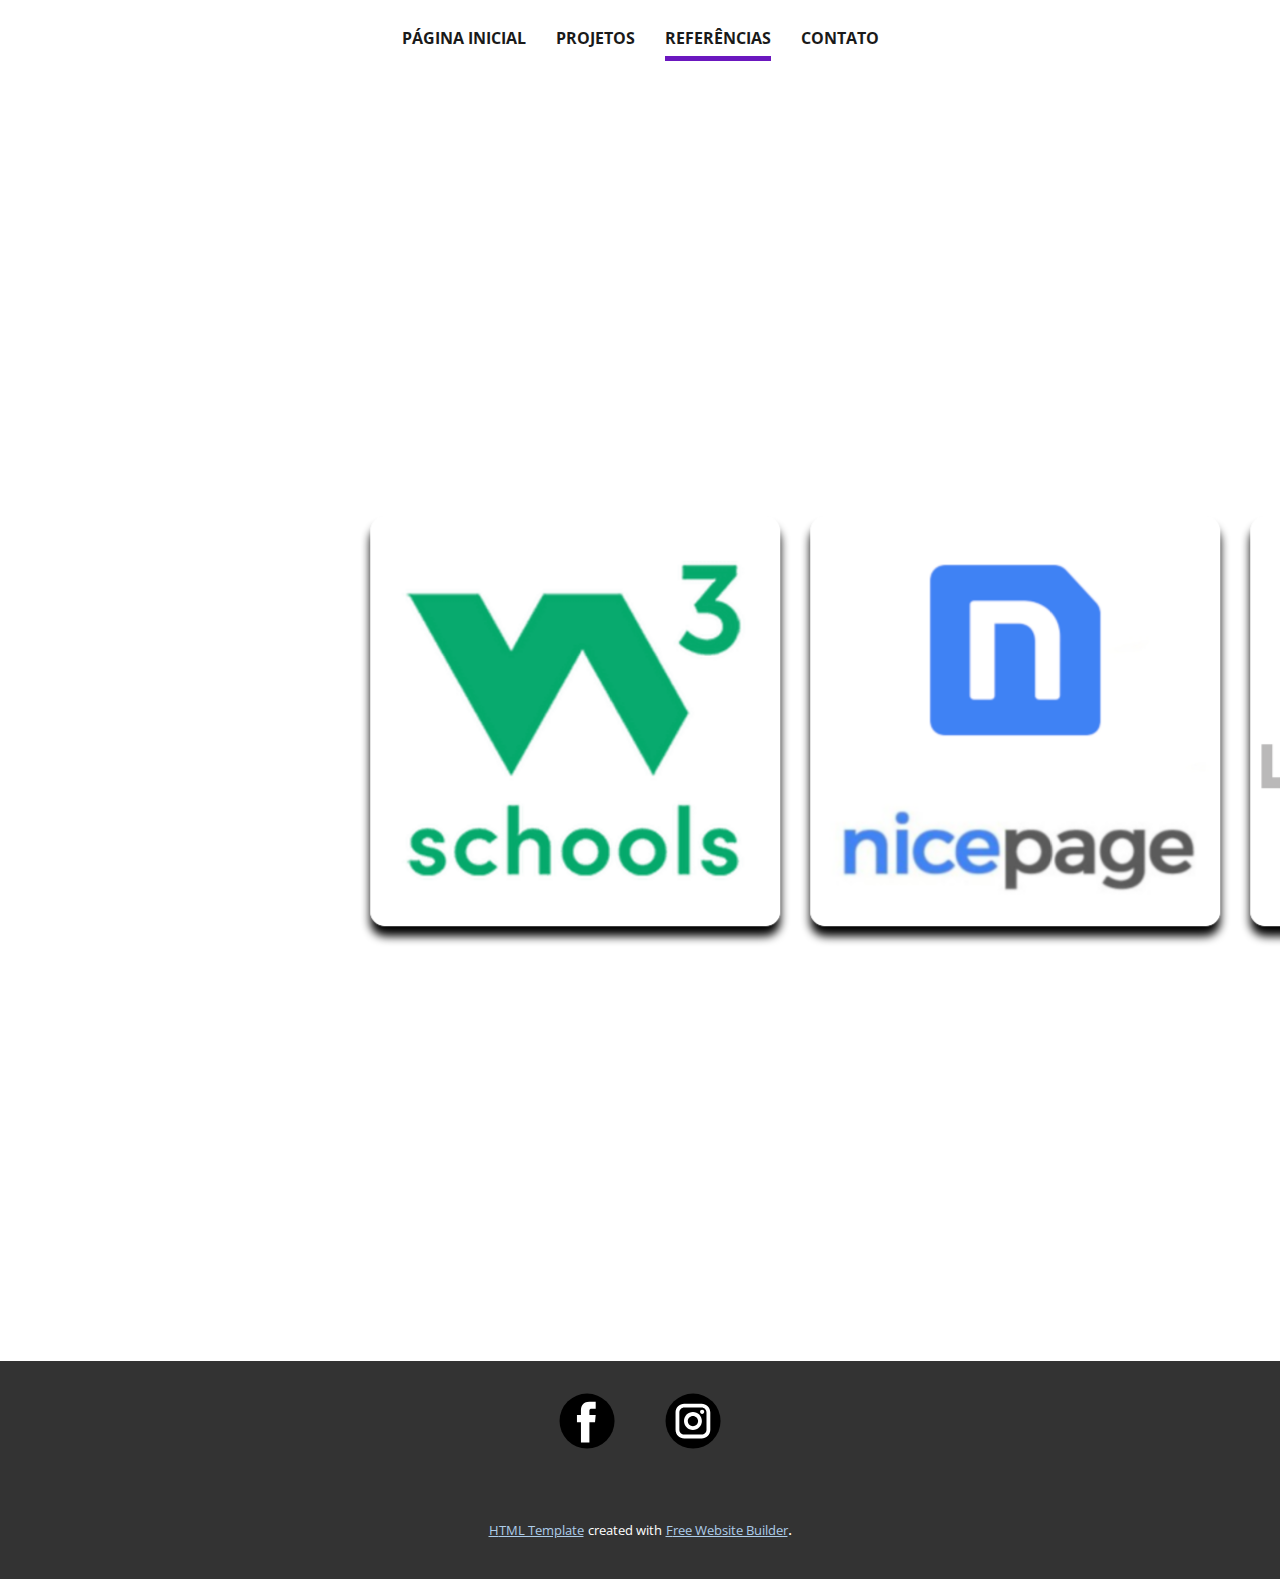
<file: Referências.html>
<!DOCTYPE html>
<html style="font-size: 16px;" lang="pt"><head>
    <meta name="viewport" content="width=device-width, initial-scale=1.0">
    <meta charset="utf-8">
    <meta name="keywords" content="">
    <meta name="description" content="">
    <title>Referências</title>
    <link rel="stylesheet" href="nicepage.css" media="screen">
    <link rel='stylesheet' href="style.css">
    <link rel="stylesheet" href="Referências.css" media="screen">
    <script class="u-script" type="text/javascript" src="jquery.js" defer=""></script>
    <script src="scripts.js" defer></script>
    <script class="u-script" type="text/javascript" src="nicepage.js" defer=""></script>
    <meta name="generator" content="Nicepage 4.19.3, nicepage.com">
    <link id="u-theme-google-font" rel="stylesheet" href="https://fonts.googleapis.com/css?family=Roboto:100,100i,300,300i,400,400i,500,500i,700,700i,900,900i|Open+Sans:300,300i,400,400i,500,500i,600,600i,700,700i,800,800i">
    
    
    <script type="application/ld+json">{
		"@context": "http://schema.org",
		"@type": "Organization",
		"name": "",
		"sameAs": [
				"https://www.facebook.com/isaac.graper.9",
				"https://www.instagram.com/ilyyzaac/"
		]
}</script>
    <meta name="theme-color" content="#478ac9">
    <meta property="og:title" content="Referências">
    <meta property="og:type" content="website">
  </head>
  <body class="u-body u-xl-mode" data-lang="pt"><header class="u-clearfix u-header u-header" id="sec-ac06"><div class="u-clearfix u-sheet u-valign-middle u-sheet-1">
        <nav class="u-menu u-menu-one-level u-offcanvas u-menu-1">
          <div class="menu-collapse" style="font-size: 1rem; letter-spacing: 0px; font-weight: 700; text-transform: uppercase;">
            <a class="u-button-style u-custom-active-border-color u-custom-border u-custom-border-color u-custom-borders u-custom-hover-border-color u-custom-left-right-menu-spacing u-custom-padding-bottom u-custom-text-active-color u-custom-text-color u-custom-text-hover-color u-custom-top-bottom-menu-spacing u-nav-link u-text-active-palette-1-base u-text-hover-palette-2-base" href="#">
              <svg class="u-svg-link" viewBox="0 0 24 24"><use xmlns:xlink="http://www.w3.org/1999/xlink" xlink:href="#menu-hamburger"></use></svg>
              <svg class="u-svg-content" version="1.1" id="menu-hamburger" viewBox="0 0 16 16" x="0px" y="0px" xmlns:xlink="http://www.w3.org/1999/xlink" xmlns="http://www.w3.org/2000/svg"><g><rect y="1" width="16" height="2"></rect><rect y="7" width="16" height="2"></rect><rect y="13" width="16" height="2"></rect>
</g></svg>
            </a>
          </div>
          <div class="u-custom-menu u-nav-container">
            <ul class="u-nav u-spacing-30 u-unstyled u-nav-1"><li class="u-nav-item"><a class="u-border-5 u-border-active-custom-color-2 u-border-hover-custom-color-2 u-border-no-left u-border-no-right u-border-no-top u-button-style u-nav-link u-text-active-grey-90 u-text-grey-90 u-text-hover-grey-90" href="index.html" style="padding: 10px 0px;">Página Inicial</a>
</li><li class="u-nav-item"><a class="u-border-5 u-border-active-custom-color-2 u-border-hover-custom-color-2 u-border-no-left u-border-no-right u-border-no-top u-button-style u-nav-link u-text-active-grey-90 u-text-grey-90 u-text-hover-grey-90" href="Projetos.html" style="padding: 10px 0px;">Projetos</a>
</li><li class="u-nav-item"><a class="u-border-5 u-border-active-custom-color-2 u-border-hover-custom-color-2 u-border-no-left u-border-no-right u-border-no-top u-button-style u-nav-link u-text-active-grey-90 u-text-grey-90 u-text-hover-grey-90" href="Referências.html" style="padding: 10px 0px;">Referências</a>
</li><li class="u-nav-item"><a class="u-border-5 u-border-active-custom-color-2 u-border-hover-custom-color-2 u-border-no-left u-border-no-right u-border-no-top u-button-style u-nav-link u-text-active-grey-90 u-text-grey-90 u-text-hover-grey-90" href="Contato.html" style="padding: 10px 0px;">Contato</a>
</li></ul>
          </div>
          <div class="u-custom-menu u-nav-container-collapse">
            <div class="u-black u-container-style u-inner-container-layout u-opacity u-opacity-95 u-sidenav">
              <div class="u-inner-container-layout u-sidenav-overflow">
                <div class="u-menu-close"></div>
                <ul class="u-align-center u-nav u-popupmenu-items u-unstyled u-nav-2"><li class="u-nav-item"><a class="u-button-style u-nav-link" href="Página-Inicial.html">Página Inicial</a>
</li><li class="u-nav-item"><a class="u-button-style u-nav-link" href="Projetos.html">Projetos</a>
</li><li class="u-nav-item"><a class="u-button-style u-nav-link" href="Referências.html">Referências</a>
</li><li class="u-nav-item"><a class="u-button-style u-nav-link" href="Contato.html">Contato</a>
</li></ul>
              </div>
            </div>
            <div class="u-black u-menu-overlay u-opacity u-opacity-70"></div>
          </div>
        </nav>
      </div>
    </header>
    <section class="u-clearfix u-section-1" id="sec-1abc">
      <div class="u-clearfix u-sheet u-sheet-1" id="placeholder"></div>
    </section>
    
    
    <footer class="u-align-center u-clearfix u-footer u-grey-80 u-footer" id="sec-5b18"><div class="u-align-left u-clearfix u-sheet u-valign-middle u-sheet-1">
        <div class="u-social-icons u-spacing-50 u-social-icons-1">
          <a class="u-social-url" title="facebook" target="_blank" href="https://www.facebook.com/henriquelc2018/"><span class="u-icon u-social-facebook u-social-icon u-text-black u-icon-1"><svg class="u-svg-link" preserveAspectRatio="xMidYMin slice" viewBox="0 0 112 112" style=""><use xmlns:xlink="http://www.w3.org/1999/xlink" xlink:href="#svg-17f6"></use></svg><svg class="u-svg-content" viewBox="0 0 112 112" x="0" y="0" id="svg-17f6"><circle fill="currentColor" cx="56.1" cy="56.1" r="55"></circle><path fill="#FFFFFF" d="M73.5,31.6h-9.1c-1.4,0-3.6,0.8-3.6,3.9v8.5h12.6L72,58.3H60.8v40.8H43.9V58.3h-8V43.9h8v-9.2
c0-6.7,3.1-17,17-17h12.5v13.9H73.5z"></path></svg></span>
          </a>
          <a class="u-social-url" title="instagram" target="_blank" href="https://www.instagram.com/henri.carminatti/"><span class="u-icon u-social-icon u-social-instagram u-text-black u-icon-2"><svg class="u-svg-link" preserveAspectRatio="xMidYMin slice" viewBox="0 0 112 112" style=""><use xmlns:xlink="http://www.w3.org/1999/xlink" xlink:href="#svg-9fa8"></use></svg><svg class="u-svg-content" viewBox="0 0 112 112" x="0" y="0" id="svg-9fa8"><circle fill="currentColor" cx="56.1" cy="56.1" r="55"></circle><path fill="#FFFFFF" d="M55.9,38.2c-9.9,0-17.9,8-17.9,17.9C38,66,46,74,55.9,74c9.9,0,17.9-8,17.9-17.9C73.8,46.2,65.8,38.2,55.9,38.2
z M55.9,66.4c-5.7,0-10.3-4.6-10.3-10.3c-0.1-5.7,4.6-10.3,10.3-10.3c5.7,0,10.3,4.6,10.3,10.3C66.2,61.8,61.6,66.4,55.9,66.4z"></path><path fill="#FFFFFF" d="M74.3,33.5c-2.3,0-4.2,1.9-4.2,4.2s1.9,4.2,4.2,4.2s4.2-1.9,4.2-4.2S76.6,33.5,74.3,33.5z"></path><path fill="#FFFFFF" d="M73.1,21.3H38.6c-9.7,0-17.5,7.9-17.5,17.5v34.5c0,9.7,7.9,17.6,17.5,17.6h34.5c9.7,0,17.5-7.9,17.5-17.5V38.8
C90.6,29.1,82.7,21.3,73.1,21.3z M83,73.3c0,5.5-4.5,9.9-9.9,9.9H38.6c-5.5,0-9.9-4.5-9.9-9.9V38.8c0-5.5,4.5-9.9,9.9-9.9h34.5
c5.5,0,9.9,4.5,9.9,9.9V73.3z"></path></svg></span>
          </a>
        </div>
      </div></footer>
    <section class="u-backlink u-clearfix u-grey-80">
      <a class="u-link" href="https://nicepage.com/html-templates" target="_blank">
        <span>HTML Template</span>
      </a>
      <p class="u-text">
        <span>created with</span>
      </p>
      <a class="u-link" href="https://nicepage.cloud" target="_blank">
        <span>Free Website Builder</span>
      </a>. 
    </section>
  
</body></html>
</file>
